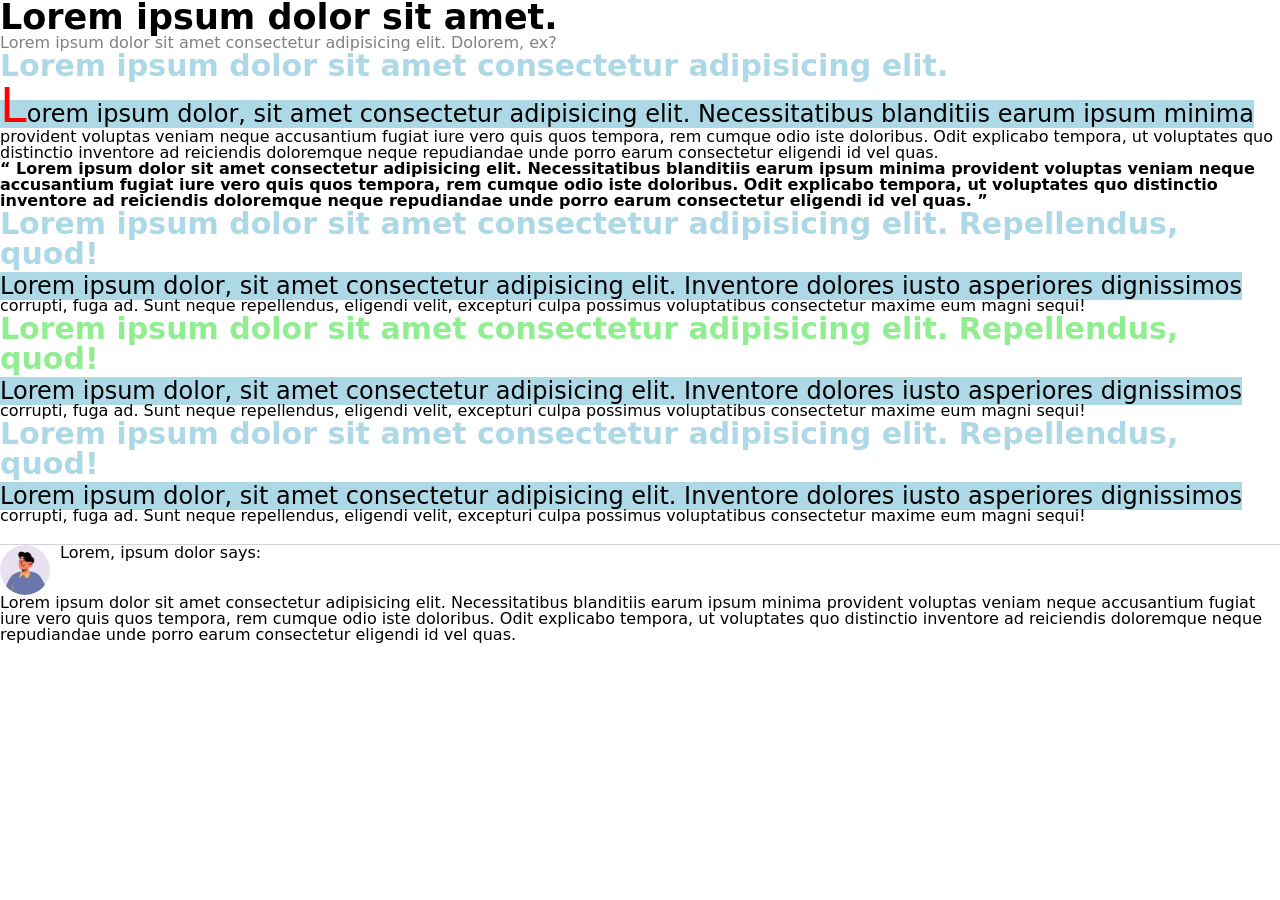
<file: blog-post.html>
<!DOCTYPE html>
<html lang="en">
<head>
    <meta charset="UTF-8">
    <meta name="viewport" content="width=device-width, initial-scale=1.0">
    <title>Document</title>
    <link rel="stylesheet" href="./css/reset.css">
    <link rel="stylesheet" href="./css/style.css">
</head>
<body class="blog">
    <h1 class="hd">Lorem ipsum dolor sit amet.</h1>
    <p>Lorem ipsum dolor sit amet consectetur adipisicing elit. Dolorem, ex?</p>
    <h2 class="hd">Lorem ipsum dolor sit amet consectetur adipisicing elit.</h2>
    <div class="firt one">
        Lorem ipsum dolor, sit amet consectetur adipisicing elit. Necessitatibus blanditiis earum ipsum minima provident voluptas veniam neque accusantium fugiat iure vero quis quos tempora, rem cumque odio iste doloribus. Odit explicabo tempora, ut voluptates quo distinctio inventore ad reiciendis doloremque neque repudiandae unde porro earum consectetur eligendi id vel quas.
    </div>
    <blockquote>
    Lorem ipsum dolor sit amet consectetur adipisicing elit. Necessitatibus blanditiis earum ipsum minima provident voluptas veniam neque accusantium fugiat iure vero quis quos tempora, rem cumque odio iste doloribus. Odit explicabo tempora, ut voluptates quo distinctio inventore ad reiciendis doloremque neque repudiandae unde porro earum consectetur eligendi id vel quas.
    </blockquote>
    <h2 class="hd">Lorem ipsum dolor sit amet consectetur adipisicing elit. Repellendus, quod!</h2>
    <p class="firt ">Lorem ipsum dolor, sit amet consectetur adipisicing elit. Inventore dolores iusto asperiores dignissimos corrupti, fuga ad. Sunt neque repellendus, eligendi velit, excepturi culpa possimus voluptatibus consectetur maxime eum magni sequi!</p>
    <h2 class="hd">Lorem ipsum dolor sit amet consectetur adipisicing elit. Repellendus, quod!</h2>
    <p class="firt">Lorem ipsum dolor, sit amet consectetur adipisicing elit. Inventore dolores iusto asperiores dignissimos corrupti, fuga ad. Sunt neque repellendus, eligendi velit, excepturi culpa possimus voluptatibus consectetur maxime eum magni sequi!</p>
    <h2 class="hd">Lorem ipsum dolor sit amet consectetur adipisicing elit. Repellendus, quod!</h2>
    <p class="firt">Lorem ipsum dolor, sit amet consectetur adipisicing elit. Inventore dolores iusto asperiores dignissimos corrupti, fuga ad. Sunt neque repellendus, eligendi velit, excepturi culpa possimus voluptatibus consectetur maxime eum magni sequi!</p>
    <div class="cmt">
        <div class="info">
            <img src="./img/image.png" alt="Comment Image"> Lorem, ipsum dolor says:
        </div>
        <div >
            <p>Lorem ipsum dolor sit amet consectetur adipisicing elit. Necessitatibus blanditiis earum ipsum minima provident voluptas veniam neque accusantium fugiat iure vero quis quos tempora, rem cumque odio iste doloribus. Odit explicabo tempora, ut voluptates quo distinctio inventore ad reiciendis doloremque neque repudiandae unde porro earum consectetur eligendi id vel quas.</p>
        </div>
    </div>
</body>
</html>
</file>
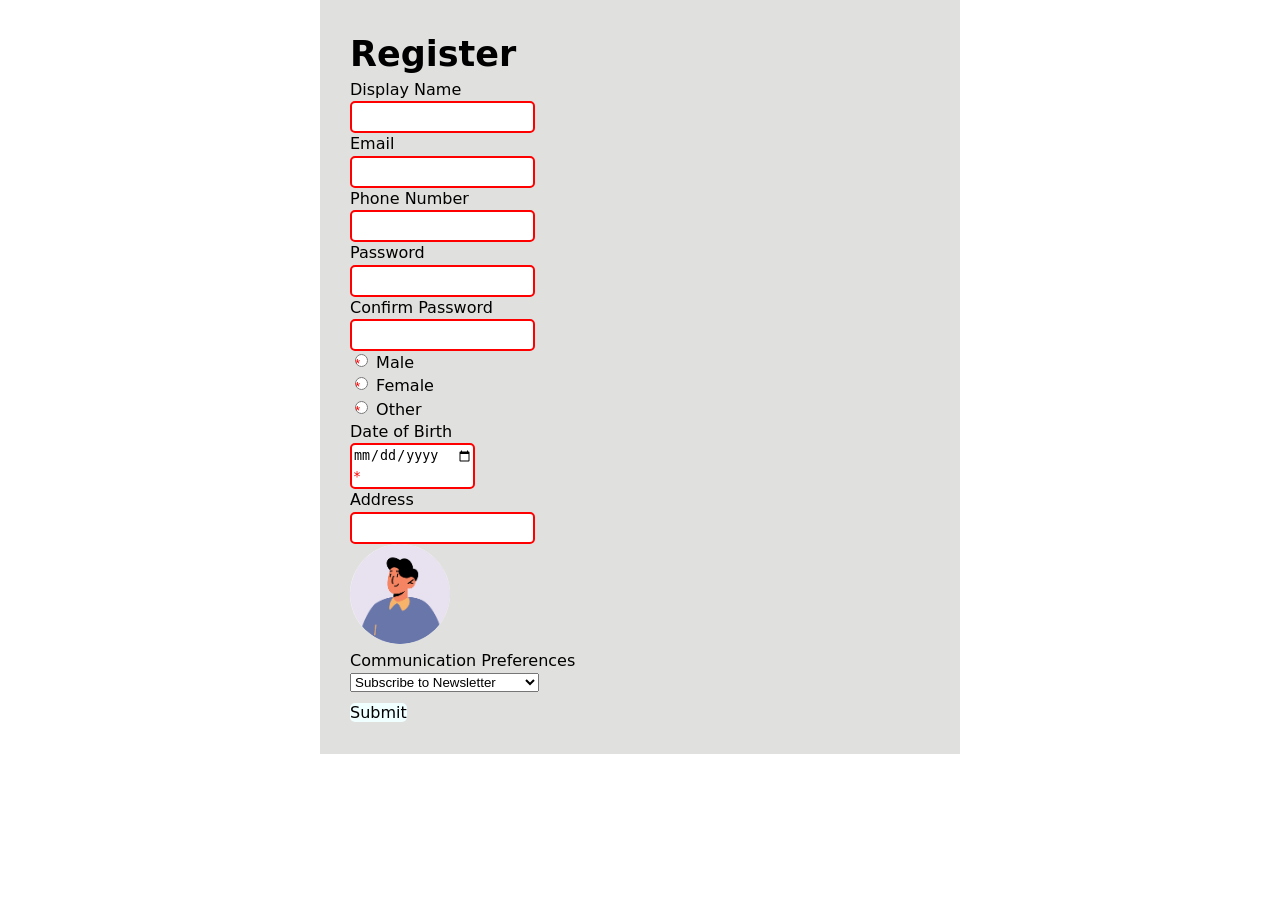
<file: form-interactive.html>
<!DOCTYPE html>
<html lang="en">
<head>
    <meta charset="UTF-8">
    <meta name="viewport" content="width=device-width, initial-scale=1.0">
    <title>Register</title>
    <link rel="stylesheet" href="./css/reset.css">
    <link rel="stylesheet" href="./css/style.css">
</head>
<body>
    <form autocomplete="off">
        <div class="body-cv">
            <h1>Register</h1>
            <label for="name"> Display Name
                <input type="text" name="name" id="name" spellcheck="false" class="text-input" required> 
            </label>
            <label for="email">Email
                <input type="email" id="email" name="email" spellcheck="false"  class="text-input" required>
            </label>
            <label for="phone">Phone Number
                <input type="tel" id="phone" name="phone" spellcheck="false" class="text-input" required>
            </label>
            <label for="pass">Password
                <input type="password" name="pass" id="pass" class="text-input" required>
            </label>
            <label for="confirmPass">Confirm Password
                <input type="password" name="confirmPass" id="confirmPass" class="text-input" required>
            </label>
            <label>
                <input type="radio" name="gender" id = "male" required> Male
            </label>
            <label>
                <input type="radio" name="gender" id = "female" required> Female
            </label>
            <label>
                <input type="radio" name="gender" id = "other" required > Other
            </label>
            <label for="date">Date of Birth
                <input type="date" name="date" id="date" required>
            </label>
            <label for="address">Address
                <input type="text" name="address" id="address" spellcheck="false" class="text-input" required>
            </label>
            <label for="avt-input">
                <img class="avt-img" src="./img/image.png" alt="">
            </label>
            <input id="avt-input" hidden type="file" accept="image/**">
            <label for="communicationPreferences">Communication Preferences
                <select name="communicationPreferences" id="communicationPreferences" required>
                    <option value="SubscribeToNewsletter">Subscribe to Newsletter</option>
                    <option value="ReceivePromotionalEmails">Receive Promotional Emails</option>
                    <option value="GetProductUpdates">Get Product Updates</option>
                </select>
            </label>
            <div class="sub">
                <a href="#">Submit</a>
            </div>
        </div>
    </form>
</body>
</html>
</file>
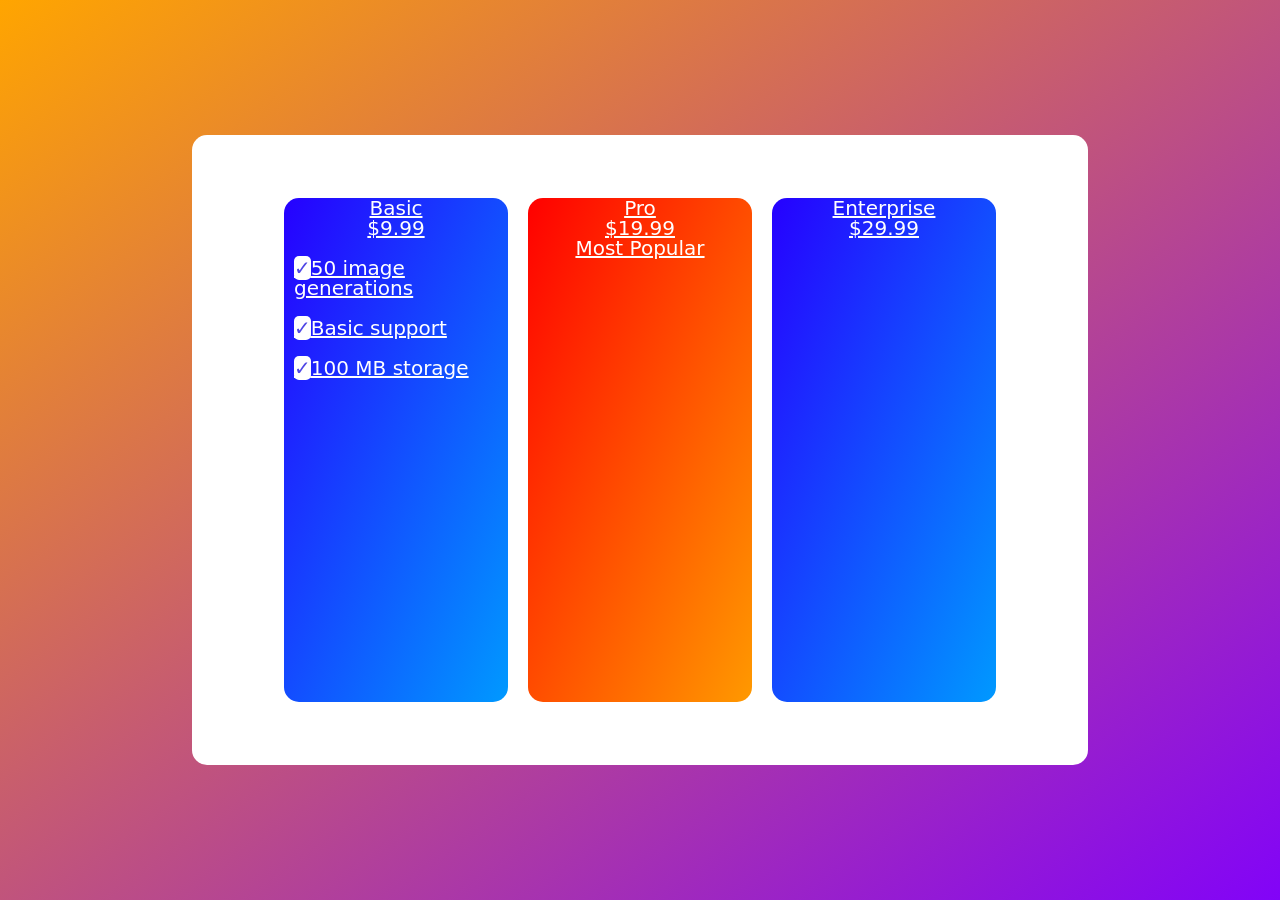
<file: pricing-table.html>
<!DOCTYPE html>
<html lang="en">
<head>
    <meta charset="UTF-8">
    <meta name="viewport" content="width=device-width, initial-scale=1.0">
    <title>Document</title>
    <link rel="stylesheet" href="./css/reset.css">
    <link rel="stylesheet" href="./css/style.css">
</head>
<body>
    <div class="bgr">
        <div class="box">
            <a href="#">
                <h3>Basic</h3>
                <p>$9.99</p>
                <p class="item">50 image generations</p>
                <p class="item">Basic support</p>
                <p class="item">100 MB storage</p>
            </a>
            <a href="#">
                <h3>Pro</h3>
                <p>$19.99</p>
                <p>
                    <span>Most Popular</span>
                </p>
            </a>
            <a href="#">
                <h3>Enterprise</h3>
                <p>$29.99</p>
            </a>
        </div>
    </div>
    
</body>
</html>
</file>
<file: css/style.css>
*{
    box-sizing: border-box;
    line-height: 1.5;
}
i,em{
    font-style: italic;
}

b{
    font-weight: bold;
}

u{
    text-decoration: underline;
}

body{
    font-family: system-ui, -apple-system, BlinkMacSystemFont, 'Segoe UI', Roboto, Oxygen, Ubuntu, Cantarell, 'Open Sans', 'Helvetica Neue', sans-serif;
}


.menu{
    width: 100%;
    background-color: #455bc4;
    padding: 5px 20px 5px 20px;

}

.menu li{
    display: inline-block;
    font-size: 1rem;
    padding: 5px;
    border-right: 3px solid white;
}

.menu li a {
    color: white;
    text-decoration: none;
    padding: 10px;
    font-weight: bold ;
    text-align: center;
}

.menu li a:hover{
    background-color: white;
    color: #455bc4;
}

.menu li a:active{
    background-color: lightblue;
    color: #455bc4;
}

.menu li:last-child{
    border-right: none;
}

.menu li a::before{
    content: "\25B6";
    margin-right: 5px;   
}

/* form */

form{
    background-color: rgb(224, 224, 222);

    width: 50%;
    margin: auto;
}

form .body-cv{
    padding: 30px;
    line-height: 1.4;
}

form .body-cv label{
    display: block;
    width: 80%;
    
}
form .body-cv label input{
    border-radius: 5px;
    display: block;
}
form .body-cv label select{
    display: block;
}

form .body-cv label input[type="radio"]{
    display: inline-block;
}

.avt-img{
    width: 100px;
    height: 100px;
    cursor: pointer;
    border-radius: 50%;
}

.text-input{
    padding: 4px 6px;
}

input:focus{
    background-color: aquamarine;
}

input:invalid{
    border: 2px solid red;
}

:required:after{
    content: " *";
    color: red;
}

.sub a{
    text-decoration: none;
    background-color: azure;
    color: black;
    border-radius: 5px;
}
.sub{
    margin-top: 10px;
}

.sub a:hover{
    background-color: lightblue;
}

a:active{
    background-color: lightgray;
}

form:focus-within{
    background-color: beige;
}

.bgr{
    background-image: linear-gradient(to bottom right, orange, rgb(130, 3, 248));
    height: 100vh;
    width: 100vw;
    justify-content: center;
    display: flex;
    align-items: center;
}

.box{
    background-color: white;
    width: 70%;
    height: 70%;
    margin: 0 auto;
    border-radius: 15px;
    justify-content: center;
    display: flex;
    align-items: center;
}

.bgr .box a{
    width: 25%;
    height: 80%;
    border-radius: 15px;
    margin: 10px;
    background-image: linear-gradient(to bottom right, rgb(38, 0, 255), rgb(0, 153, 255));
    text-align: center;
    color: white;
    font-size: 1.25rem;
}

.bgr .box a:hover{
    /* background-image: none; */
    box-shadow: 3px 5px #888888;
}

.bgr .box a:nth-child(2){
    background-image: linear-gradient(to bottom right, rgb(255, 0, 0), rgb(255, 153, 0));
}

.bgr .box a .item{
    margin-top: 20px;
    margin-left: 10px;
    text-align: left;
}

.bgr .box a .item::before{
    content: "✓";
    color: #4f46e5;
    background: white;
    border-radius: 5px;
}

h1{
    font-size: 35px;
    font-weight: bold;
}

h1 + p{
    color: gray;
}

h2{
    font-size: 30px;
    font-weight: bold;
}

.one::first-letter{
    font-size: 200%;
    color: red;
}

.firt::first-line{
    font-size: 150%;
    background-color: lightblue;
}

.blog::selection{
    color: thistle;
    background-color: cadetblue;
}

blockquote::before{
    content: "“";
}

blockquote::after{
    content: "”";
}

blockquote{
    font-weight: bold;
}

h2 + p{
    margin-top: 5px;
}

.blog .hd:not(:first-child) {
    color: lightblue;
}

.cmt .info{
    display: flex;
    margin-top: 20px;
    border-top: 1px solid lightgray;
}
.cmt img{
    width: 50px;
    height: 50px;
    border-radius: 50%;
    margin-right: 10px;
}

.cmt:hover{
    background-color: lightgray;
}

.blog .hd:nth-of-type(3){
    color: lightgreen;
}

.bodyIndex{
    background-image: linear-gradient(to bottom right, rgb(0, 195, 255), rgb(4, 0, 255));
    height: 100vh;
    width: 100vw;
    justify-content: center;
    display: flex;
    align-items: center;
}

.bodyIndex .content{
    background-color: white;
    width: 50%;
    height: 50%;
    justify-content: center;
    /* display: flex; */
    align-items: center;
}

.bodyIndex .content p{
    text-align: center;
    padding-top: 5px;
    font-weight: bold;
}

.bodyIndex .content ul li {
    padding: 10px;    
}

.bodyIndex .content ul li a{
    text-decoration: none;
    color: aqua;
    background-color: #4f46e5;
    border-radius: 5px;
}
</file>
